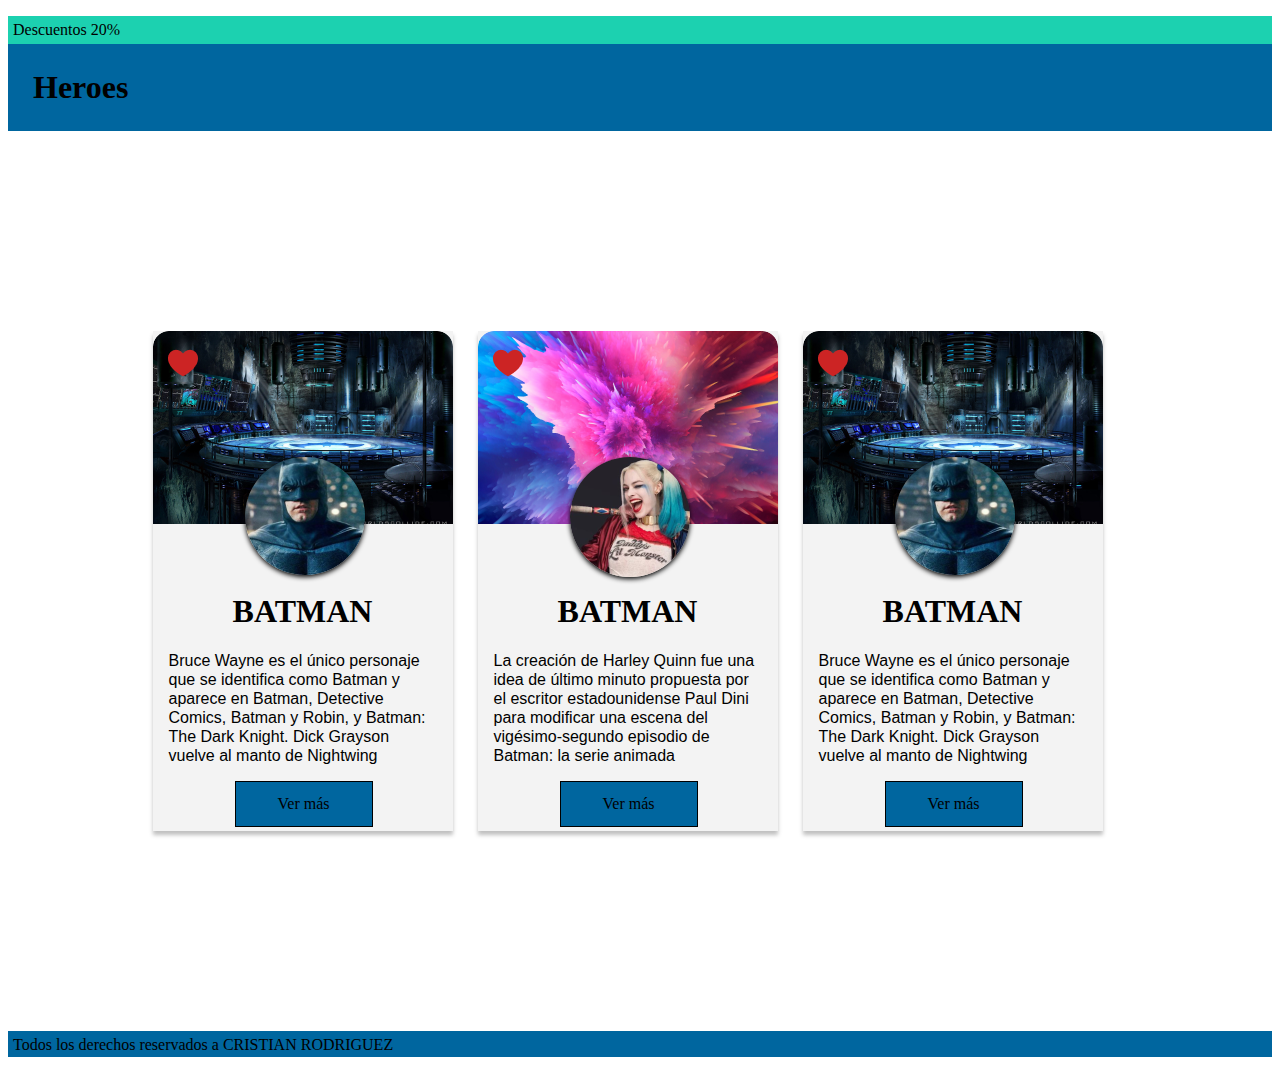
<file: Batman/index.html>
<!DOCTYPE html>
<html lang="en">
<head>
    <meta charset="UTF-8">
    <meta http-equiv="X-UA-Compatible" content="IE=edge">
    <meta name="viewport" content="width=device-width, initial-scale=1.0">
    <link rel="stylesheet" href="css/style.css">
    <title>Batman</title>
</head>
<body>
    <header>
        <p id="desc">Descuentos 20%</p>
        <h1 id="title">Heroes</h1>
    </header>
    <main>
        <div id="contenedorCard">
            <section class="container">
                <img class="corazon" src="img/corazon.png" alt="">
                <img class="portada" src="img/batman fondo.png" alt="">
                <img class="perfil" src="img/perfil batman.png" alt="">
                <h1 class="tit">BATMAN</h1>
                <p class="contenidoCarta">Bruce Wayne es el único personaje que se identifica como Batman y aparece en Batman, Detective Comics, Batman y Robin, y Batman: The Dark Knight. Dick Grayson vuelve al manto de Nightwing </p>
                <p class="vermas">Ver más</p>
            </section>
            <section class="container">
                <img class="corazon" src="img/corazon.png" alt="">
                <img class="portada" src="img/harley fondo.png" alt="">
                <img class="perfil" src="img/harley perfil.png" alt="">
                <h1 class="tit">BATMAN</h1>
                <p class="contenidoCarta">La creación de Harley Quinn fue una idea de último minuto propuesta por el escritor estadounidense Paul Dini para modificar una escena del vigésimo-segundo episodio de Batman: la serie animada  </p>
                <p class="vermas">Ver más</p>
            </section>
            <section class="container">
                <img class="corazon" src="img/corazon.png" alt="">
                <img class="portada" src="img/batman fondo.png" alt="">
                <img class="perfil" src="img/perfil batman.png" alt="">
                <h1 class="tit">BATMAN</h1>
                <p class="contenidoCarta">Bruce Wayne es el único personaje que se identifica como Batman y aparece en Batman, Detective Comics, Batman y Robin, y Batman: The Dark Knight. Dick Grayson vuelve al manto de Nightwing </p>
                <p class="vermas">Ver más</p>
            </section></li>
        </div>
    </main>
    <footer>
        <p id="pie">Todos los derechos reservados a CRISTIAN RODRIGUEZ</p>
    </footer>
</body>
</html>
</file>
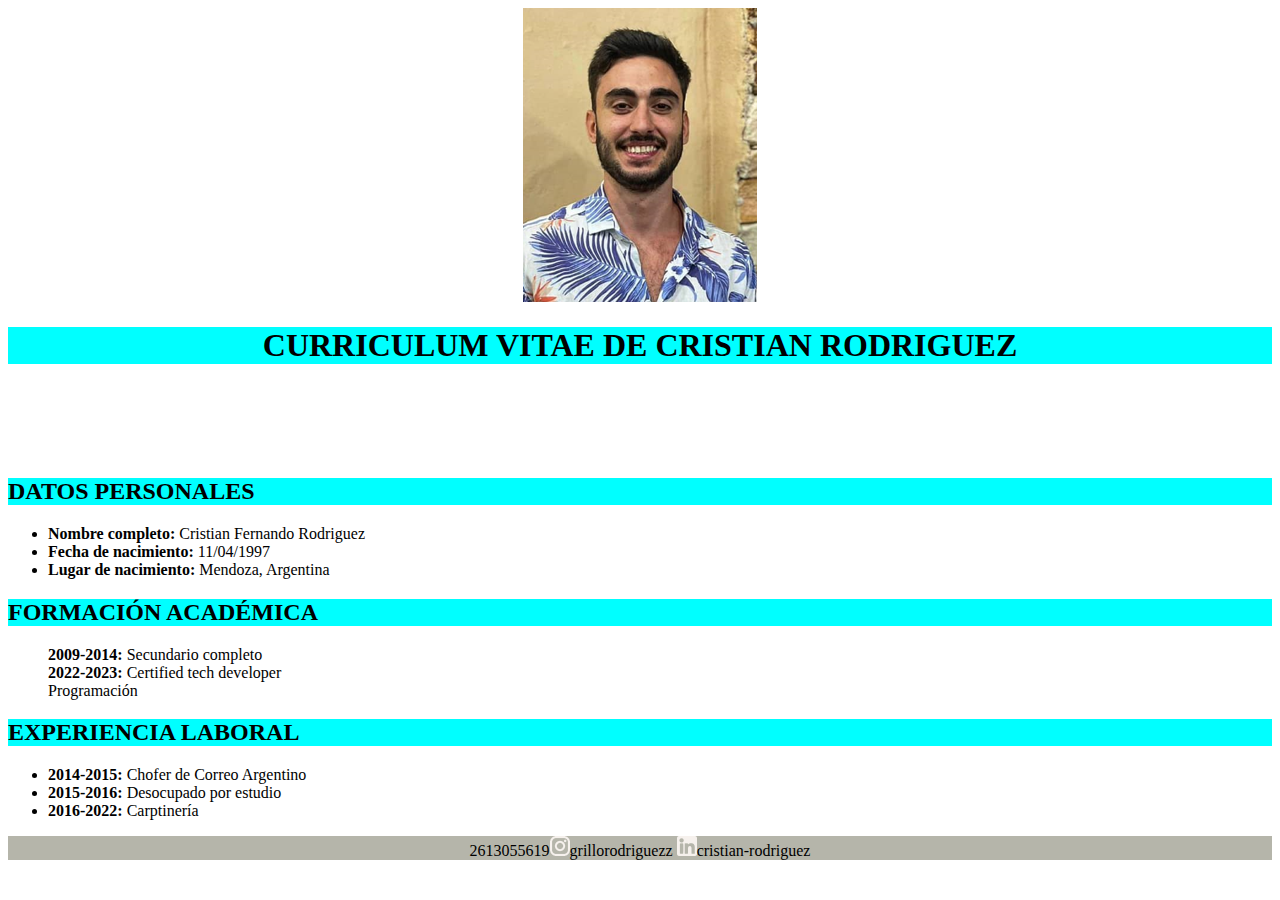
<file: clase css/index.html>
<!DOCTYPE html>
<html lang="en">
<head>
    <meta charset="UTF-8">
    <meta http-equiv="X-UA-Compatible" content="IE=edge">
    <meta name="viewport" content="width=device-width, initial-scale=1.0">
    <title>Curriculum Vitae de Cristian</title>
    <link rel="stylesheet" href="css/style.css">
</head>
<body>
    <header>
        <img src="img/Captura.PNG" alt="Foto">
        <h1 id="Nombre" class= "colorfondo">CURRICULUM VITAE DE CRISTIAN RODRIGUEZ</h1>
    </header>
    <main>
        <br>
        <br>
        <br>
        <br>
        <h2 class= "colorfondo">DATOS PERSONALES</h2>
            <ul>
                <li><strong>Nombre completo:</strong> Cristian Fernando Rodriguez</li>
                <li><strong>Fecha de nacimiento:</strong> 11/04/1997</li>
                <li><strong>Lugar de nacimiento:</strong> Mendoza, Argentina</li>
            </ul> 
        <h2 class= "colorfondo">FORMACIÓN ACADÉMICA</h2>
            <ul type="none">
                <li><strong>2009-2014:</strong> Secundario completo</li>
                <li><strong>2022-2023:</strong> Certified tech developer <br>Programación</li>
            </ul>
        <h2 class= "colorfondo">EXPERIENCIA LABORAL</h2>
            <ul>
                <li><strong>2014-2015:</strong> Chofer de Correo Argentino</li>
                <li><strong>2015-2016:</strong> Desocupado por estudio</li>
                <li><strong>2016-2022:</strong> Carptinería </li>
            </ul>
    </main>
    <footer>
        <p>2613055619<img src="img/ico_instagram.png" alt="">grillorodriguezz <img src="img/ico_linkedin.png" alt="">cristian-rodriguez</p>
    </footer>
</body>
</html>
</file>
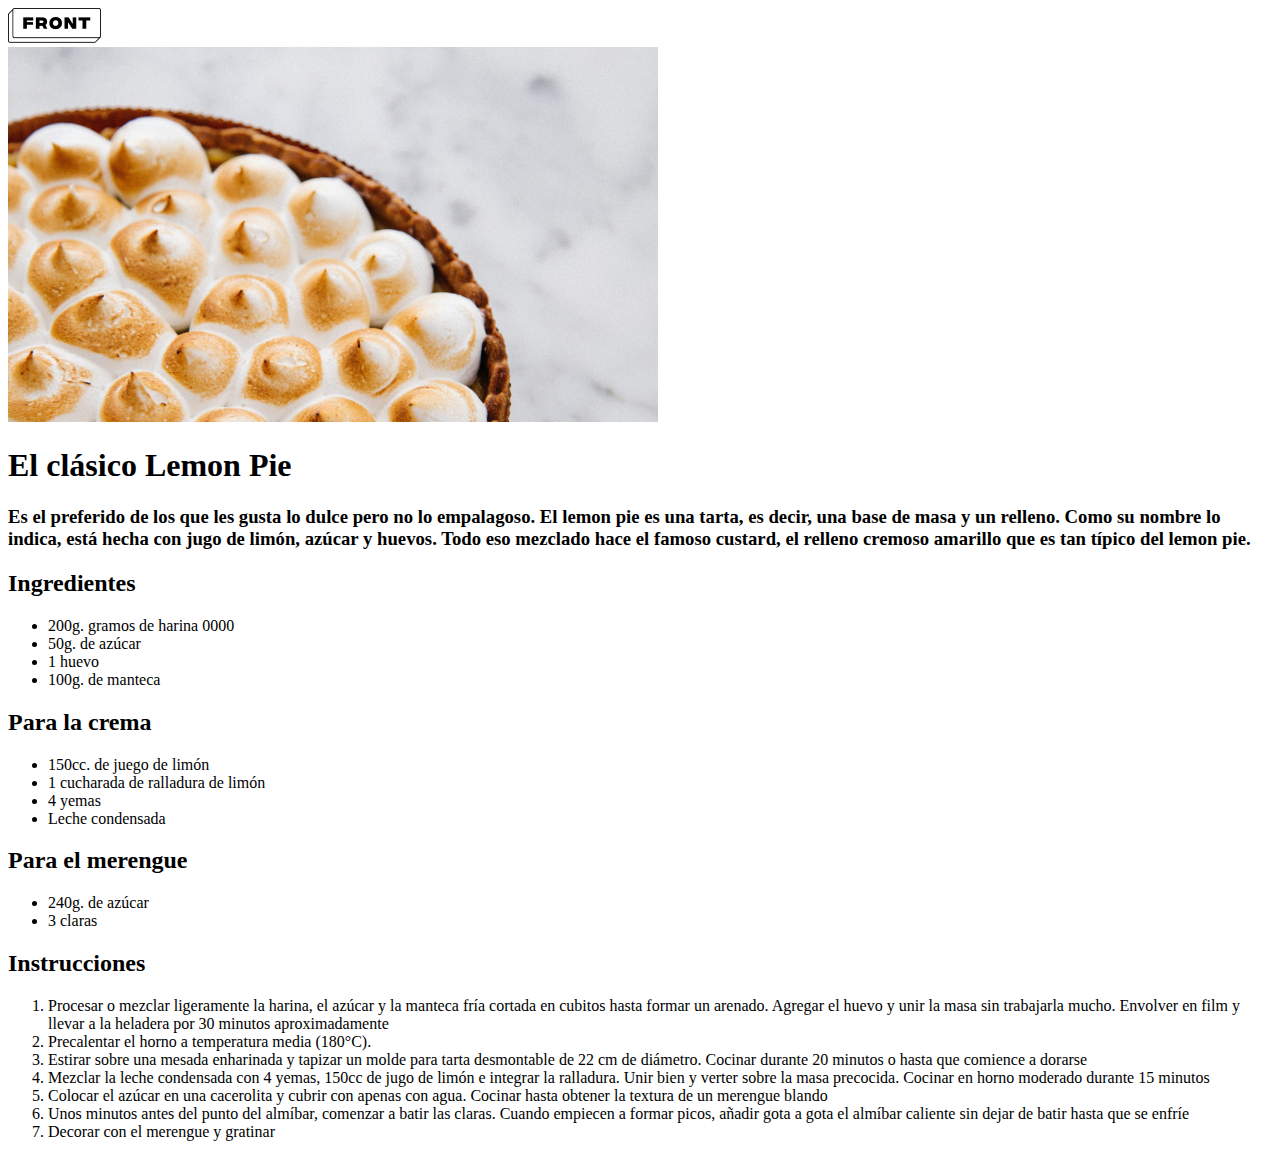
<file: Lemon pie/index.html>
<!DOCTYPE html>
<html lang="en">
<head>
    <meta charset="UTF-8">
    <meta http-equiv="X-UA-Compatible" content="IE=edge">
    <meta name="viewport" content="width=device-width, initial-scale=1.0">
    <title>Lemon Pie</title>
</head>
<body>

    <img src="img/logo.png" alt="imagen front">

    <br>

    <img src="img/lemon-pie 1.jpg" alt="lemon pie">

    

<h1>El clásico Lemon Pie</h1>

<h3>Es el preferido de los que les gusta lo dulce pero no lo empalagoso. El lemon pie es una tarta, es decir, una base de masa y un relleno. Como su nombre lo indica, está hecha con jugo de limón, azúcar y huevos. Todo eso mezclado hace el famoso custard, el relleno cremoso amarillo que es tan típico del lemon pie.</h3>

<h2>Ingredientes</h2>

<ul>
    <li>200g. gramos de harina 0000</li>
    <li>50g. de azúcar</li>
    <li>1 huevo</li>
    <li>100g. de manteca</li>

</ul>

<h2>Para la crema</h2>
<ul>
    <li>150cc. de juego de limón</li>
    <li>1 cucharada de ralladura de limón</li>
    <li>4 yemas</li>
    <li>Leche condensada</li>
    </ul>

<h2>Para el merengue</h2>
<ul>
    <li>240g. de azúcar</li>
    <li>3 claras</li>
</ul>


<h2>Instrucciones</h2>
<ol>
    <li>Procesar o mezclar ligeramente la harina, el azúcar y la manteca fría cortada en cubitos hasta formar un arenado. Agregar el huevo y unir la masa sin trabajarla mucho. Envolver en film y llevar a la heladera por 30 minutos aproximadamente</li>
    <li>Precalentar el horno a temperatura media (180°C).</li>
    <li>Estirar sobre una mesada enharinada y tapizar un molde para tarta desmontable de 22 cm de diámetro. Cocinar durante 20 minutos o hasta que comience a dorarse</li>
    <li>Mezclar la leche condensada con 4 yemas, 150cc de jugo de limón e integrar la ralladura. Unir bien y verter sobre la masa precocida. Cocinar en horno moderado durante 15 minutos</li>
    <li>Colocar el azúcar en una cacerolita y cubrir con apenas con agua. Cocinar hasta obtener la textura de un merengue blando</li>
    <li>Unos minutos antes del punto del almíbar, comenzar a batir las claras. Cuando empiecen a formar picos, añadir gota a gota el almíbar caliente sin dejar de batir hasta que se enfríe</li>
    <li>Decorar con el merengue y gratinar</li>
</ol>


</body>
</html>
</file>
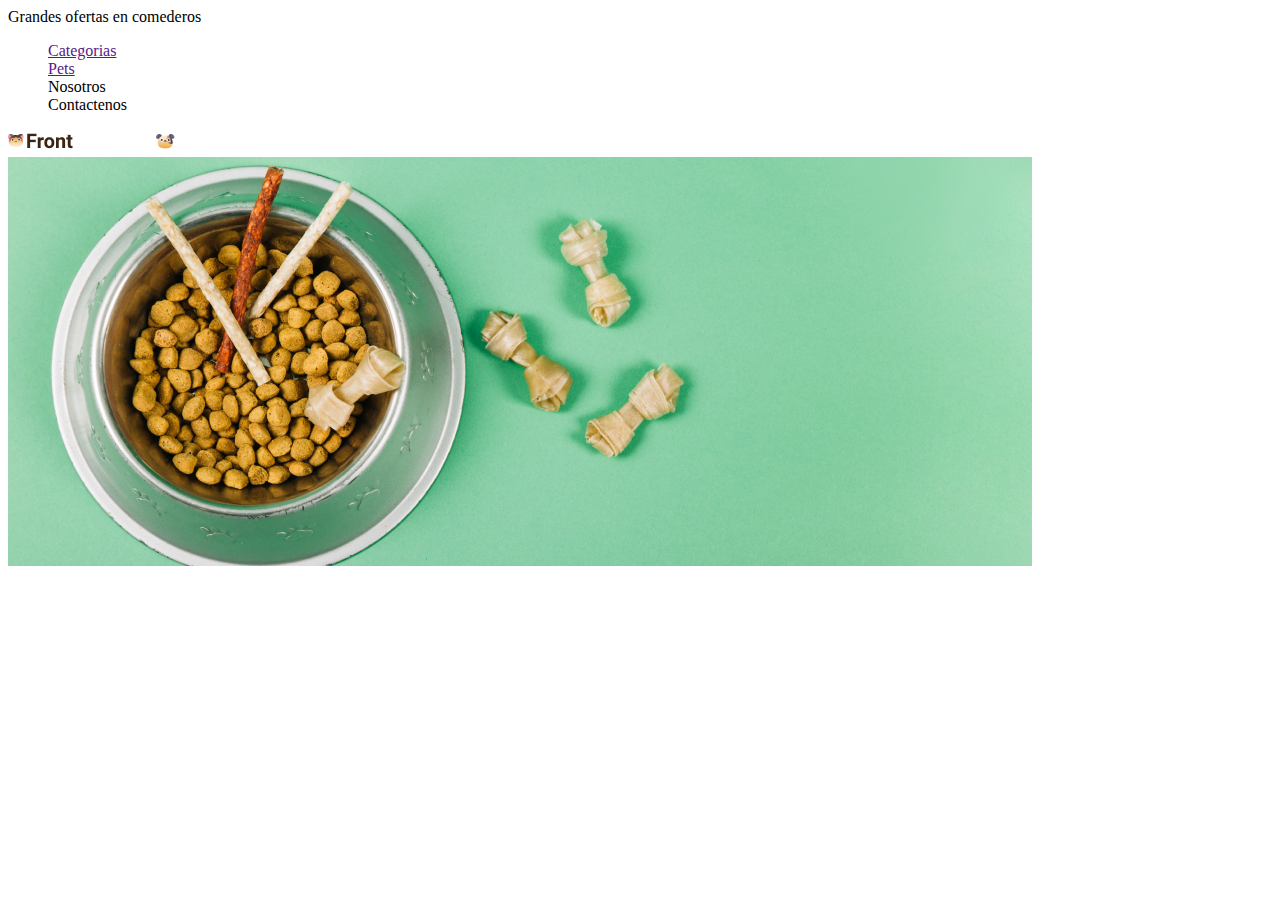
<file: Pet shop/index.html>
<!DOCTYPE html>
<html lang="en">
<head>
    <meta charset="UTF-8">
    <meta http-equiv="X-UA-Compatible" content="IE=edge">
    <meta name="viewport" content="width=device-width, initial-scale=1.0">
    <title>Pet shop</title>
</head>
<body>
    <header>
        <section>
        <span>Grandes ofertas en comederos
            <nav>
                <ul type="none">
                    <li><a href="">Categorias</a></li>
                    <li><a href="">Pets</a></li>
                    <span><li>Nosotros</li></span>
                    <span><li>Contactenos</li></span>
                </ul>
            </nav>
        </span>
        </section>
        <img src="img/Logo.png" alt="Logo">

        <br>
        
        
    </header>
    <main>
        <img src="img/bowl-and-pet-daities-on-green-background 1.png" alt="banner">
    </main>

</body>
</html>
</file>
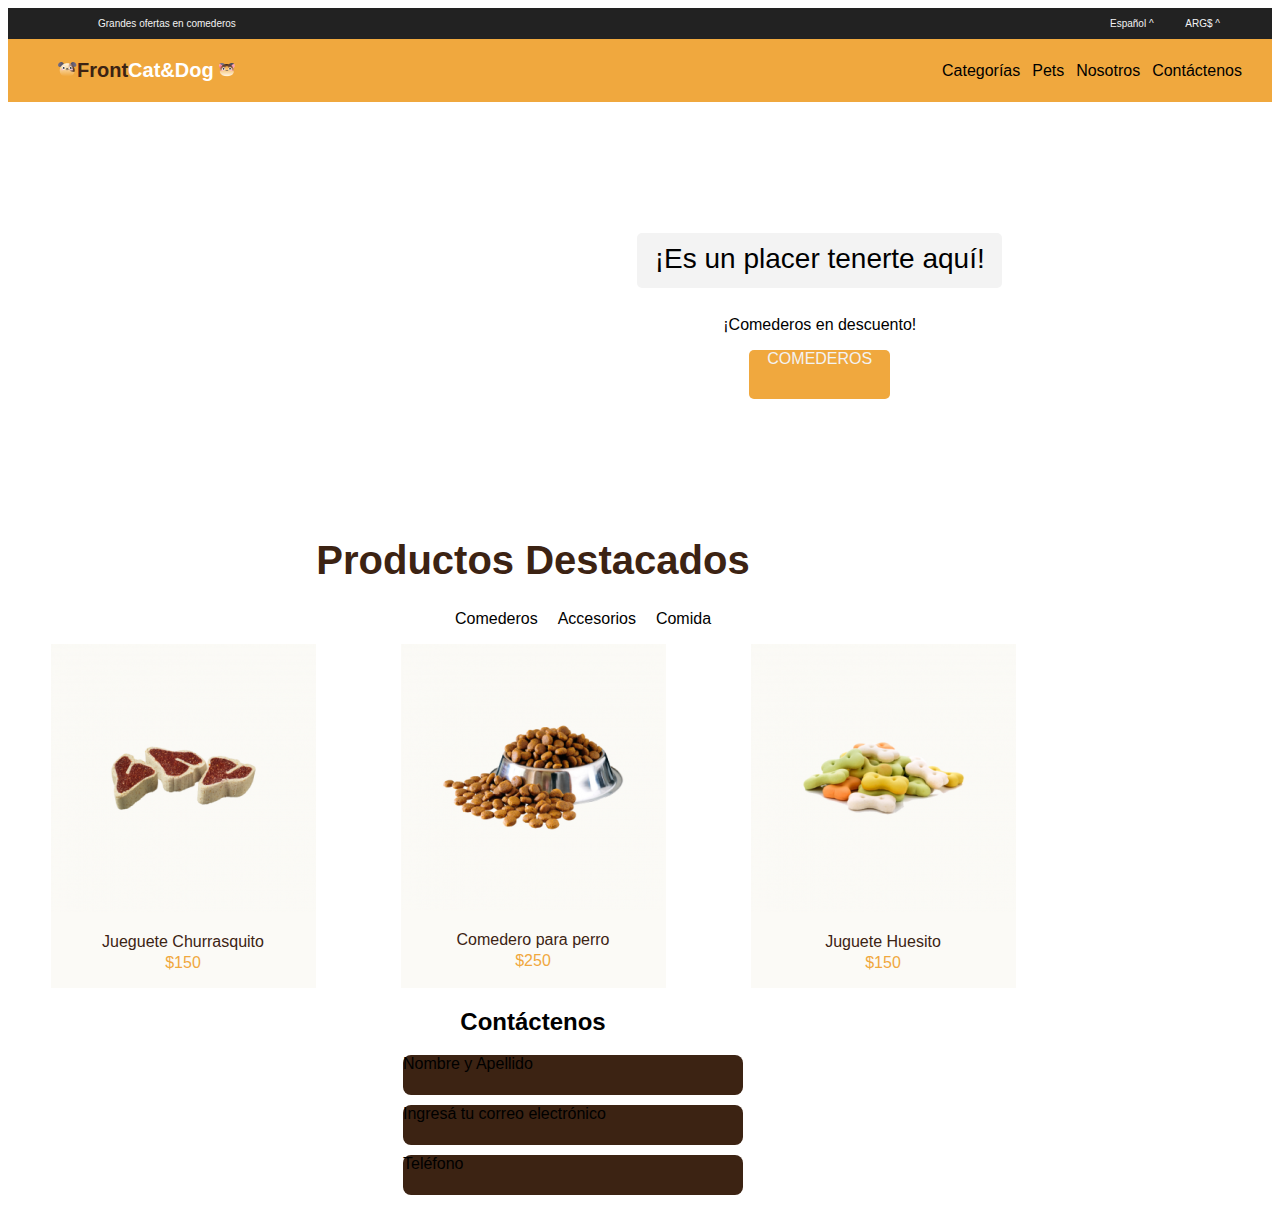
<file: petshop2/index.html>
<!DOCTYPE html>
<html lang="en">
<head>
    <meta charset="UTF-8">
    <meta http-equiv="X-UA-Compatible" content="IE=edge">
    <meta name="viewport" content="width=device-width, initial-scale=1.0">
    <title>Pet Shop</title>
    <link rel="stylesheet" href="css/style.css">
    <link rel="preconnect" href="https://fonts.googleapis.com">
    <link rel="preconnect" href="https://fonts.gstatic.com" crossorigin>
    <link href="https://fonts.googleapis.com/css2?family=League+Gothic&display=swap" rel="stylesheet">
</head>
<body>
    <header>
        <div class="header1">
            <p id="grandes">Grandes ofertas en comederos</p>
            <ul class="listaPrincipal">
                <li>Español ^</li>
                <li>ARG$ ^</li>
            </ul>
        </div>
        <div class="header2">
            <div class="logo">
            <p class="Front"><img src="img/perrito (2).png" alt="">Front</p><p class="CatDog">Cat&Dog <img src="img/Cat.png" alt=""><p>
            </div>
            <ul class="menuNavegacion">
                <li>Categorías</li>
                <li>Pets</li>
                <li>Nosotros</li>
                <li>Contáctenos</li>
            </ul>
        </div>
    </header>
    <main>
        <div class="banner">
            <div class="contenidoBanner">
                <p id="pla">¡Es un placer tenerte aquí!</p>
                <p>¡Comederos en descuento!</p>
                <div id="boton"><p id="comedero">COMEDEROS</p></div>
            </div>
        </div>
        <h1>Productos Destacados</h1>
        <ul class="lista">
            <li class="contenidoLista">Comederos</li>
            <li class="contenidoLista">Accesorios</li>
            <li class="contenidoLista">Comida</li>
        </ul>
        <div class="catalogo">
        <div class="a">
            <img src="img/churrasquito.png" alt="">
            <p class="descripcionArticulo">Jueguete Churrasquito</p>
            <p class="precio">$150</p>
        </div>
        <div class="b">
            <img src="img/comedero.png" alt="">
            <p class="descripcionArticulo">Comedero para perro</p>
            <p class="precio">$250</p>
        </div>
        <div class="c">
            <img src="img/Huesito.png" alt="">
            <p class="descripcionArticulo">Juguete Huesito</p>
            <p class="precio">$150</p>
        </div>
        </div>
        <div>
            <h2>Contáctenos</h2>
            <ul class="login">
                <li class="usuario">Nombre y Apellido</li>
                <li class="usuario">Ingresá tu correo electrónico</li>
                <li class="usuario">Teléfono</li>
            </ul>
        </div>
    </main>
</body>
</html>
</file>
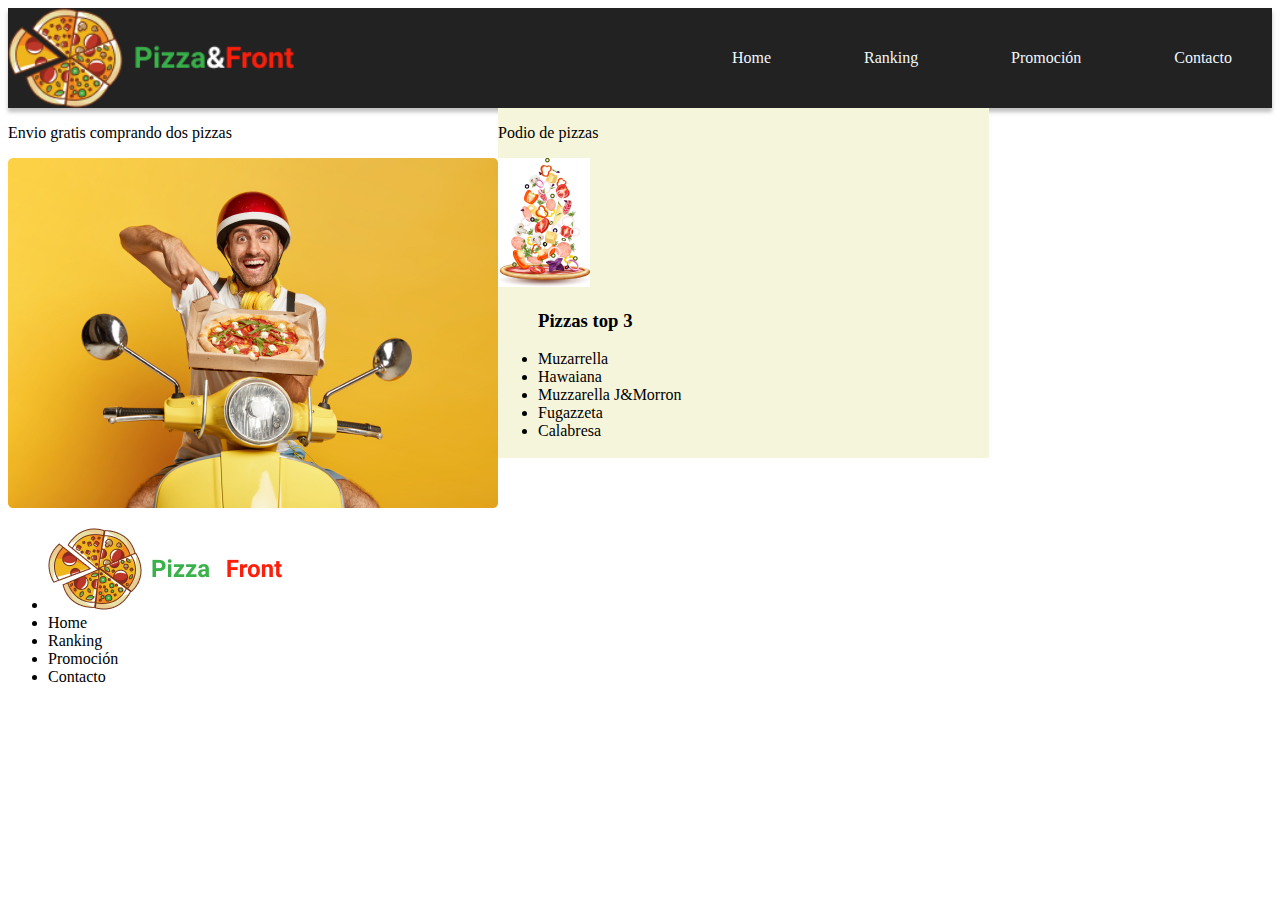
<file: Pizza/index.html>
<!DOCTYPE html>
<html lang="en">
<head>
    <meta charset="UTF-8">
    <meta http-equiv="X-UA-Compatible" content="IE=edge">
    <meta name="viewport" content="width=device-width, initial-scale=1.0">
    <title>Pizza</title>
    <link rel="stylesheet" href="css/style.css">
</head>
<body>
    <header>
        <div class="headerr">
            <img id="logo" src="img/Logo.png" alt="logo">
            <ul class="nav">
                <li class="menu">Home</li>
                <li class="menu">Ranking</li>
                <li class="menu">Promoción</li>
                <li class="menu">Contacto</li>
        </ul>
        </div>
    </header>
    <main>
        <div class="cuerpoDeLaFoto">
        <div>
            <p >Envio gratis comprando dos pizzas</p>
            <img id="fotoPizza" src="img/delivery.jpg" alt="">
        </div>
        <div class="podioPizza">
            <p>Podio de pizzas</p>
            <img src="img/PizzaFalling.jpg" alt="">
            <ul>
                <h3>Pizzas top 3</h3>
                <li>Muzarrella</li>
                <li>Hawaiana</li>
                <li>Muzzarella J&Morron</li>
                <li>Fugazzeta</li>
                <li>Calabresa</li>
            </ul>
        </div>
        </div>
    </main>
    <footer>
        <ul>
            <li><img src="img/Logo.png" alt="logo"></li>
            <li>Home</li>
            <li>Ranking</li>
            <li>Promoción</li>
            <li>Contacto</li>
        </ul>
    </footer>
    
</body>
</html>
</file>
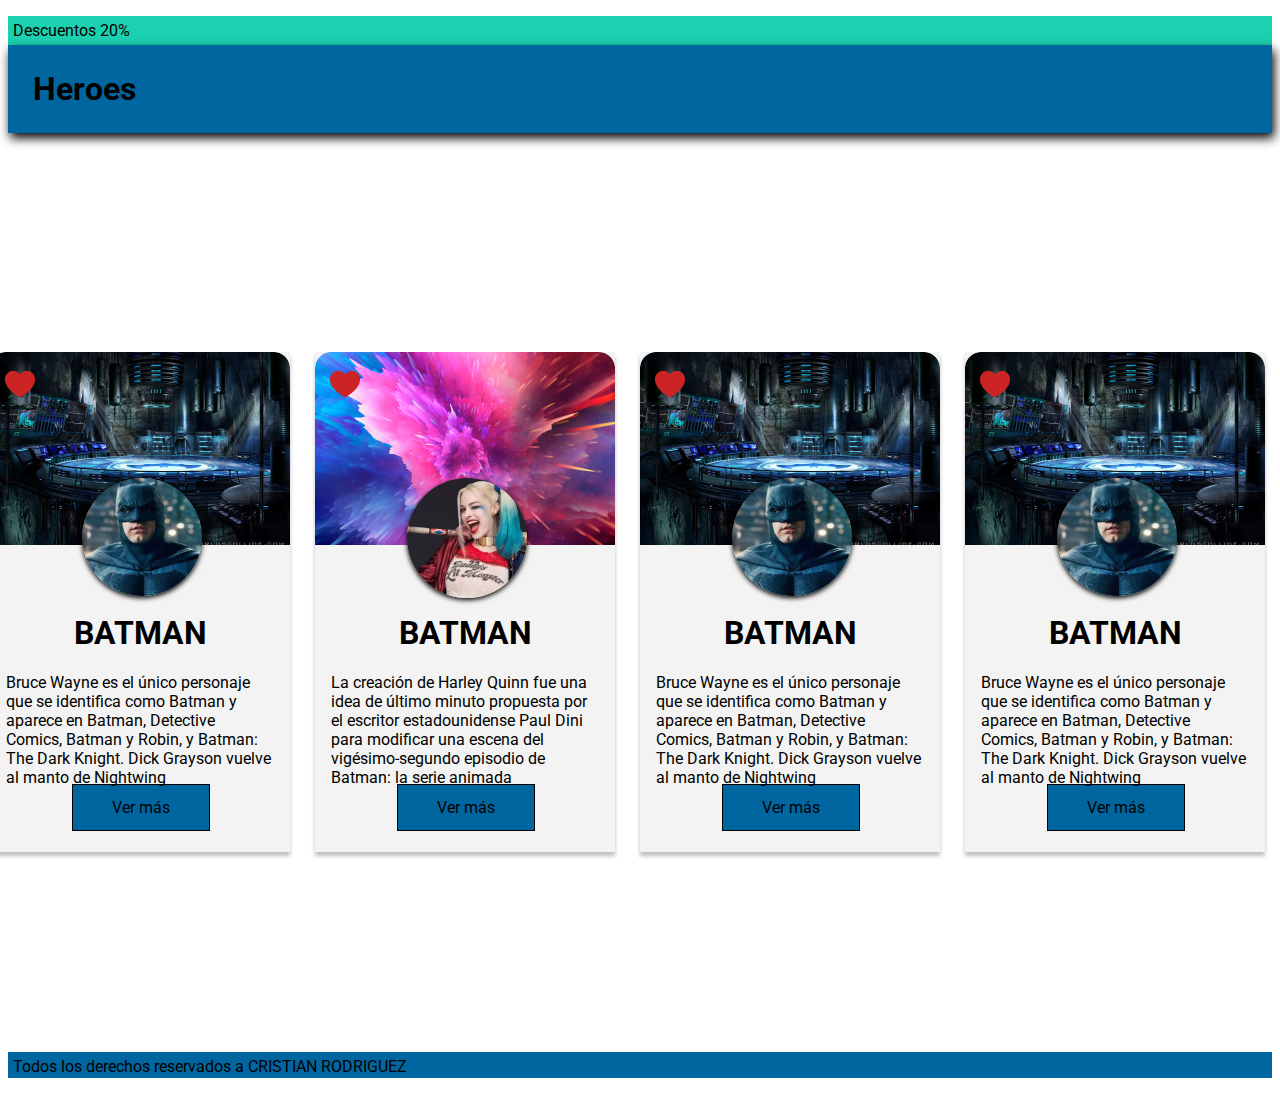
<file: Super heroes viewport/index.html>
<!DOCTYPE html>
<html lang="en">
<head>
    <meta charset="UTF-8">
    <meta http-equiv="X-UA-Compatible" content="IE=edge">
    <meta name="viewport" content="width=device-width, initial-scale=1.0">
    <link rel="stylesheet" href="css/style.css">
    <title>Batman</title>
    <link rel="preconnect" href="https://fonts.googleapis.com">
    <link rel="preconnect" href="https://fonts.gstatic.com" crossorigin>
    <link href="https://fonts.googleapis.com/css2?family=League+Gothic&family=Roboto:wght@300&display=swap" rel="stylesheet">
</head>
<body>
    <header>
        <p id="desc">Descuentos 20%</p>
        <h1 id="title">Heroes</h1>
    </header>
    <main>
        <span class="botonMas">+</span>
        <div id="contenedorCard">
            <section class="container">
                <img class="corazon" src="img/corazon.png" alt="">
                <img class="portada" src="img/batman fondo.png" alt="">
                <img class="perfil" src="img/perfil batman.png" alt="">
                <h1 class="tit">BATMAN</h1>
                <p class="contenidoCarta">Bruce Wayne es el único personaje que se identifica como Batman y aparece en Batman, Detective Comics, Batman y Robin, y Batman: The Dark Knight. Dick Grayson vuelve al manto de Nightwing </p>
                <p class="vermas">Ver más</p>
            </section>
            <section class="container">
                <img class="corazon" src="img/corazon.png" alt="">
                <img class="portada" src="img/harley fondo.png" alt="">
                <img class="perfil" src="img/harley perfil.png" alt="">
                <h1 class="tit">BATMAN</h1>
                <p class="contenidoCarta">La creación de Harley Quinn fue una idea de último minuto propuesta por el escritor estadounidense Paul Dini para modificar una escena del vigésimo-segundo episodio de Batman: la serie animada  </p>
                <p class="vermas">Ver más</p>
            </section>
            <section class="container">
                <img class="corazon" src="img/corazon.png" alt="">
                <img class="portada" src="img/batman fondo.png" alt="">
                <img class="perfil" src="img/perfil batman.png" alt="">
                <h1 class="tit">BATMAN</h1>
                <p class="contenidoCarta">Bruce Wayne es el único personaje que se identifica como Batman y aparece en Batman, Detective Comics, Batman y Robin, y Batman: The Dark Knight. Dick Grayson vuelve al manto de Nightwing </p>
                <p class="vermas">Ver más</p>
            </section>
            <section class="container">
                <img class="corazon" src="img/corazon.png" alt="">
                <img class="portada" src="img/batman fondo.png" alt="">
                <img class="perfil" src="img/perfil batman.png" alt="">
                <h1 class="tit">BATMAN</h1>
                <p class="contenidoCarta">Bruce Wayne es el único personaje que se identifica como Batman y aparece en Batman, Detective Comics, Batman y Robin, y Batman: The Dark Knight. Dick Grayson vuelve al manto de Nightwing </p>
                <p class="vermas">Ver más</p>
            </section>
        </div>
    </main>
    <footer>
        <p id="pie">Todos los derechos reservados a CRISTIAN RODRIGUEZ</p>
    </footer>
</body>
</html>
</file>
<file: Batman/css/style.css>
header #title{
    background-color: #00669F;
    margin-top: 0%;
    padding-top: 25px;
    padding-bottom: 25px;
    padding-left: 25px;
    margin-bottom: 200px;
}
header #desc{
    padding-top: 5px;
    padding-bottom: 5px;
    padding-left: 5px;
    background-color: #1CD1B0;
    margin-bottom: 0%;

}
#contenedorCard{
    display: flex;
    justify-content: center;

}
.portada{
    position: relative;
    z-index: 0;
    border-radius: 16px 16px 0px 0px;
}
.perfil{
    box-shadow: 0px 2px 5px black;
    position: absolute;
    z-index: 2;
    top: 126px;
    left: 92px;
    border-radius: 50%;
}
.corazon{
    position: absolute;
    z-index: 1;
    left: 5%;
    top: 3.5%;
}
.contenidoCarta{
    
    width: 267px;
    height: 95px
    font-family Roboto;
    font-family: -apple-system, BlinkMacSystemFont, 'Segoe UI', Roboto, Oxygen, Ubuntu, Cantarell, 'Open Sans', 'Helvetica Neue', sans-serif;
    font-size: 16px;
    line-height: 19px;
    padding-left: 16px;
    padding-right: 16px;
}
.tit{
    text-align: center;
    margin-top: 65px;
}
.vermas{
    width: 110px;
    text-align: center;
    background-color: #00669F;
    padding: 13px 13px 13px 13px;
    margin-left: 82px;
    border: solid black 0.5px;
}
#pie{
    margin-top: 200px;
    height: 16px;
    background-color: #00669F;
    padding: 5px 5px 5px 5px;
    
}
.container{
    position: relative;
    background-color: #F3F3F3;
    width: 300px;
    height: 500px;
    box-shadow: 0px 4px 4px rgba(0, 0, 0, 0.25);
    margin-right: 25px;
}
.vermas{
    background-color: #00669F;
}
.vermas:hover{
    transform: translateY(-2px);
    transition: all 0.5s;
    box-shadow: 0 12px 16px rgba(0, 0, 0, 0.5);
    cursor: pointer;
    background-color: #00669F;
}
.contenidoCarta:hover{
    transform: translateY(-2px);
}
]
</file>
<file: clase css/css/style.css>
header{
    text-align: center;
}

body .colorfondo{
    background-color: aqua;
}
#nombre .colorfondo{
    height: 250px;
}
footer{
    background-color: #2205;
    text-align: center;
}
</file>
<file: petshop2/css/style.css>
html{
    font-family: 'League Gothic', sans-serif;
    font-family: 'Roboto', sans-serif;
}
.header1{
    background-color: #222222;
    display: flex;
    justify-content: space-between;
}
#grandes{
    color: #F3F3F3;
    font-size: 10px;
    margin-left: 90px;
}
.listaPrincipal{
    color: #F3F3F3;
    font-size: 10px;
    font-style: normal;
    list-style: none;
    display: flex;
    width: 110px;
    margin-right: 52px;
    justify-content: space-between;
    align-items: center;
}
.header2{
    background-color: #F0A83E;
    display: flex;
    justify-content: space-between;
}
.logo{
    margin-left: 50px;
    display: flex;
    align-items: center;
}
.Front{
    color: #3C2313;
    font-weight: 700;
    font-size: 20px;
    
}
.CatDog{
    color: #ffffff;
    font-weight: 700;
    font-size: 20px;
    align-items: center;
}
.menuNavegacion{
    list-style-type: none;
    display: flex;
    width: 300px;
    justify-content: space-between;
    margin-right: 30px;
    align-items: center;
}
.banner{
    background-image: url("C:/Users/Cristian/Desktop/dh/Front-End/petshop2/img/bowl-and-pet-daities-on-green-background 1.png");
    height: 409px;
    width: 1025px;
    display: flex;
    flex-direction: column;
}
/*Este es el contenido adentro de el banner*/
.contenidoBanner{
    align-self: flex-end;
    margin-right: 3%;
    margin-top: 10%;
    text-align: center;
}
/*Es un placer tenerte aquí*/
#pla{
    background-color: #F3F3F3;
    width: 345px;
    height: 35px;
    padding: 10px;
    font-size: 28px;
    border-radius: 5px;
}
/*este es el boton que dice comederos*/
#boton{
    background-color: #F0A83E;
    width: 141px;
    height: 49px;
    margin-left: auto;
    margin-right: auto;
    border-radius: 5px;
    color: #F3F3F3;
}
.comedero{
    align-items: center;
}
h1{
    text-align: center;
    width: 1050px;
    font-size: 40px;
    color: #3C2313;
}
/*Lista de comederos acesorioss y comida*/
.lista{
    width: 1050px;
    display: flex;
    justify-content: center;
    list-style: none;
}
.contenidoLista{
    padding-left: 20px;
}
/*Fotos de la venta*/
.catalogo{
    display: flex;
    justify-content: space-around;
    width: 1050px;
}
.a{
    width: 265px;
    background: #FBFAF6;
}
.b{
    width: 265px;
    background: #FBFAF6;
}
.c{
    width: 265px;
    background: #FBFAF6;
}
.precio{
    color: #F0A83E;
    text-align: center;
    margin-top: 3px;
}
.descripcionArticulo{
    color: #3C2313;
    text-align: center;
    margin-bottom: 0%;
}
h2{
    display: flex;
    width: 1050px;
    justify-content: center;
}
.login{
    width: 1050px;
    display: flex;
    flex-direction: column;
    list-style: none;
    align-items: center;

}
.usuario{
    width: 340px;
    height: 40px;
    background-color: #3C2313;
    margin-bottom: 10px;
    border-radius: 8px;
    align-self: center;
}
</file>
<file: Pizza/css/style.css>
.headerr{
    height: 100px;
    display: flex;
    justify-content: space-between;
    background-color: #222222;
    box-shadow: 0px 4px 4px rgba(0, 0, 0, 0.25);
}
.nav{
    list-style-type: none;
    width: 500px;
    padding-right: 40px;
    justify-content: space-between;
    display: flex;
    align-items: center;
    color: aliceblue;
}
.cuerpoDeLaFoto{
    display: flex;
}
.podioPizza{
    width: 491px;
    height: 350px;
    background-color: beige;
}
#fotoPizza{
}
</file>
<file: Super heroes viewport/css/style.css>
html{
    font-family: 'League Gothic', sans-serif;
    font-family: 'Roboto', sans-serif
}
header #title{
    background-color: #00669F;
    margin-top: 0%;
    padding-top: 25px;
    padding-bottom: 25px;
    padding-left: 25px;
    margin-bottom: 200px;
    box-shadow: 2px 5px 10px black;
}
.botonMas{
    visibility: collapse;
}
header #desc{
    padding-top: 5px;
    padding-bottom: 5px;
    padding-left: 5px;
    background-color: #1CD1B0;
    margin-bottom: 0%;

}
#contenedorCard{
    display: flex;
    justify-content: center;

}
.portada{
    position: relative;
    z-index: 0;
    border-radius: 16px 16px 0px 0px;
}
.perfil{
    box-shadow: 0px 2px 5px black;
    position: absolute;
    z-index: 2;
    top: 126px;
    left: 92px;
    border-radius: 50%;
}
.corazon{
    position: absolute;
    z-index: 1;
    left: 5%;
    top: 3.5%;
}
.contenidoCarta{
    
    width: 267px;
    height: 95px;
    font-size: 16px;
    line-height: 19px;
    padding-left: 16px;
    padding-right: 16px;
}
.tit{
    text-align: center;
    margin-top: 65px;
}
.vermas{
    width: 110px;
    text-align: center;
    background-color: #00669F;
    padding: 13px 13px 13px 13px;
    margin-left: 82px;
    border: solid black 0.5px;
}
#pie{
    margin-top: 200px;
    height: 16px;
    background-color: #00669F;
    padding: 5px 5px 5px 5px;
    
}
.container{
    position: relative;
    background-color: #F3F3F3;
    width: 300px;
    height: 500px;
    box-shadow: 0px 4px 4px rgba(0, 0, 0, 0.25);
    margin-right: 25px;
}
.vermas{
    background-color: #00669F;
}
.vermas:hover{
    transform: translateY(-2px);
    transition: all 0.5s;
    box-shadow: 0 12px 16px rgba(0, 0, 0, 0.5);
    cursor: pointer;
    background-color: #00669F;
}
.contenidoCarta:hover{
    transform: translateY(-2px);
}
@media(max-width: 442px){
    header #title{
        margin-bottom: 80px;
    }
    #contenedorCard{
        display: flex;
        flex-wrap: wrap;
        justify-content: space-around;
    }
    .container{
        margin-bottom: 20px;
        margin-left: 20px;
    }
    footer #pie{
        font-size: 13px;
    }
    .botonMas{
        visibility: visible;
        background-color: #00669F;
        width: 61px;
        height: auto;
        padding: 10px;
        border-radius: 50%;
        position: fixed;
        z-index: 50;
        bottom: 20px;
        right: 20px;
        color: #F3F3F3;
        font-weight: 900;
        font-size: 50px;
        text-align: center;
    }
}
@media(min-width: 443px) and (max-width: 800px){
    header #title{
        margin-bottom: 80px;
    }
    #contenedorCard{
        display: flex;
        justify-content: space-around;
        flex-wrap: wrap;
    }
    .container{
        margin-bottom: 50px;
        margin-right: 20px;
        margin-left: 20px;
    }
    .botonMas{
        visibility: visible;
        background-color: #00669F;
        width: 61px;
        height: auto;
        padding: 10px;
        border-radius: 50%;
        position: fixed;
        z-index: 50;
        bottom: 20px;
        right: 20px;
        color: #F3F3F3;
        font-weight: 900;
        font-size: 50px;
        text-align: center;
        box-shadow: 0px 5px 9px black;
    }
    .botonMas:hover{
        box-shadow: none;
    }
}
</file>
